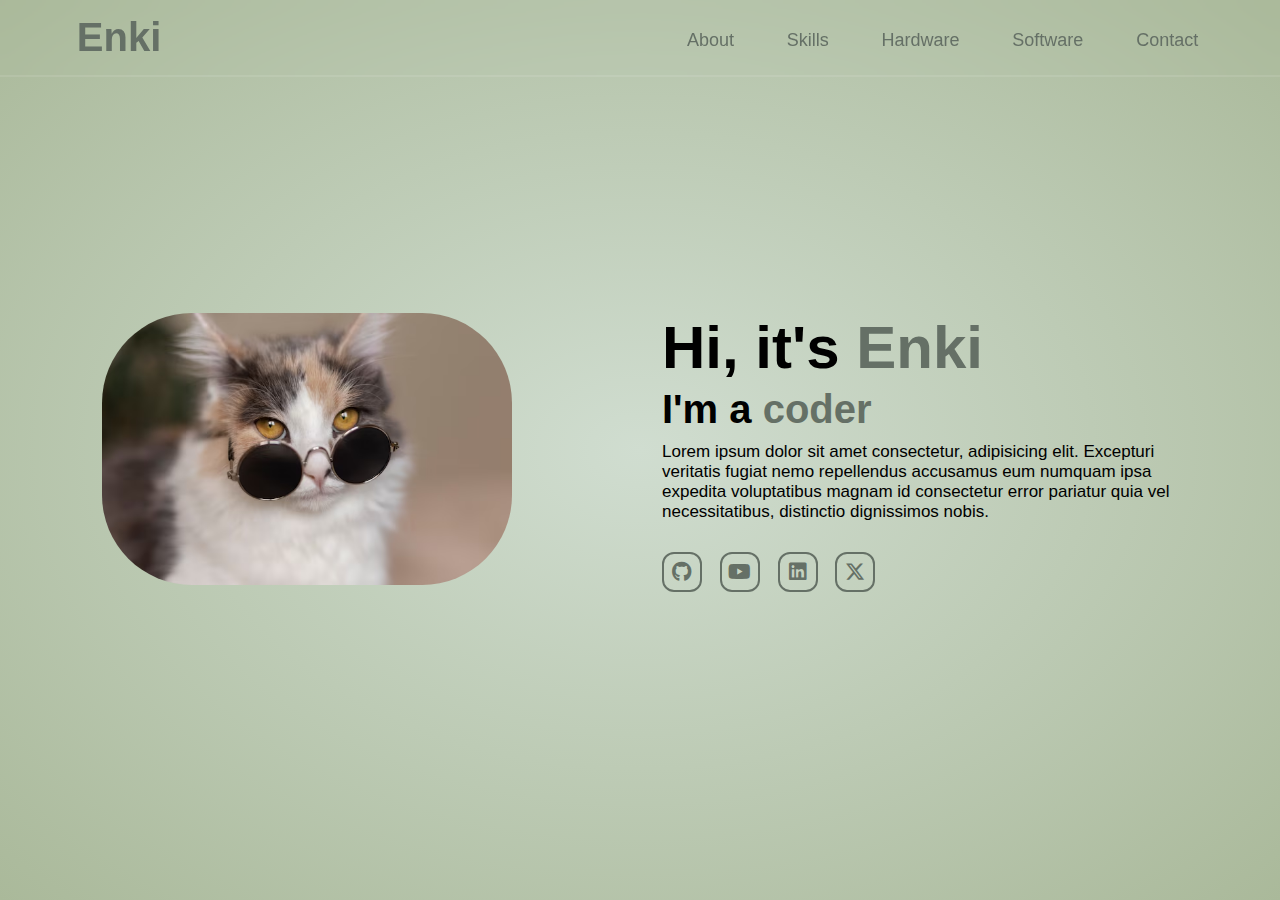
<file: index.html>
<!doctype html>
<html lang="fr">
<head>
    <meta charset="utf-8">
    <link rel="stylesheet" href="https://cdnjs.cloudflare.com/ajax/libs/font-awesome/6.5.2/css/all.min.css">
    <title>Portfolio Website</title>
    <link rel="stylesheet" href="style.css">
</head>
<body>
    <header>
        <a href="index.html" class="logo">Enki</a>

        <nav>
            <a href="about page.html">About</a>
            <a href="#">Skills</a>
            <a href="#">Hardware</a>
            <a href="#">Software</a>
            <a href="#">Contact</a>
        </nav>
    </header>
    <section class="home">
            <div class="home-img">
                <img src="main.avif" alt="">
            </div>

            <div class="home-content">
                <h1>Hi, it's <span>Enki</span></h1>
                <h3 class="typing-text">I'm a <span>coder</span></h3>
                <p>Lorem ipsum dolor sit amet consectetur, adipisicing elit. Excepturi veritatis fugiat nemo repellendus accusamus eum numquam ipsa expedita voluptatibus magnam id consectetur error pariatur quia vel necessitatibus, distinctio dignissimos nobis.</p>
                <div class="social-icons">
                     <a href="https://github.com/ashka7"><i class="fa-brands fa-github"></i></a>
                     <a href="https://www.youtube.com/@true_nki"><i class="fa-brands fa-youtube"></i></a>
                     <a href="#"><i class="fa-brands fa-linkedin"></i></a>
                     <a href="#"><i class="fa-brands fa-x-twitter"></i></a>
                </div>
            </div>
    </section>
</body>
</html>
</file>
<file: style.css>
@import("https://www.youtube.com/redirect?event=video_description&redir_token=[base64]&q=https%3A%2F%2Ffonts.googleapis.com%2Fcss2%3Ffamily%3DPoppins%3Awght%40100%3B200%3B300%3B400%3B500%3B600%26display%3Dswap%27%29%3B&v=-u3vE84Wo_U");

*{
    margin: 0;
    padding: 0;
    box-sizing: border-box;
    text-decoration: none;
    border: none;
    outline: none;
    font-family: 'Poppins', sans-serif;

}

html{
    font-size: 62.5%;
}

body{
    background: radial-gradient(#D0DDD0, #AAB99A);
    width: 100%;
    height: 100vh;
    overflow-x: hidden;
    color: black;
}

header{
    position: fixed;
    top: 0;
    left: 0;
    width: 100%;
    padding: 1.5rem 6%;
    background-color: transparent;
    filter: drop-shadow(10px);
    display: flex;
    justify-content: space-between;
    align-items: center;
    z-index: 100;
    backdrop-filter: blur(10px);
    border-bottom: solid rgba(255, 255, 255, 0.1) 2px;
}

.logo{
    font-size: 4rem;
    color: #657066;
    font-weight: 700;
    cursor: pointer;
    transition: 0.2s ease;
}

.logo:hover{
    transform: scale(1.1);
}

nav a{
    font-size: 1.8rem;
    background: none;
    color: #657066;
    margin-left: 4rem;
    font-weight: 500;
    transition: 0.2s ease;
    display: inline-block;
    position: relative;
    padding: 5px;
}

nav a::before{
    content: '';
    height: 2px;
    width: 0;
    position: absolute;
    background: #657066;
    top: 90%;
    left: 0;
    transition: 0.3s ease;
}

nav a:hover::before{
    width: 100%
}

nav{
    padding-top: 5px;
    overflow: hidden;
}

.active1{
    margin-right: 1rem;
}

@keyframes gradientanimation{
    0%{
        background-position: 200% 50%;
    }
    100%{
        background-position: 0% 50%
    }
}

nav{
    overflow: hidden;
}
.home{
    display: flex;
    justify-content: center;
    align-items: center;
    gap: 15rem;
    background-color: transparent;
}

.home .home-content h1{
    font-size: 6rem;
    font-weight: 700;
    line-height: 1.3;
}

section{
    min-height: 100vh;
    padding: 5rem 8% 5rem;
}

.home-content h3{
    font-size: 4rem;
    margin-bottom: 1rem;
    font-weight: 700;
}

span{
    color: #657066;
}

.home-img{
    border-radius: 50%;
    transition: 0.2s ease;
}

.home-img:hover{
    transform: scale(1.05);
}

.home-img img{
    position: relative;
    width: 32vw;
    border-radius: 90px;
}

.home-content p{
    font-size: 1.7rem;
}

.social-icons a{
    display: inline-flex;
    justify-content:center;
    align-items: center;
    width: 4rem;
    height: 4rem;
    background-color: transparent;
    border: solid 2px #657066;
    font-size: 2rem;
    border-radius: 30%;
    margin-right: 1.5rem;
    margin-top: 3rem;
    transition: 0.3s ease;
    color: #657066;
}

.social-icons a:hover{
    transform: scale(1.3) translateY(-5px);
    color: #AAB99A;
    background-color: #657066;
    box-shadow: 0 0 25px #657066;
}
</file>
